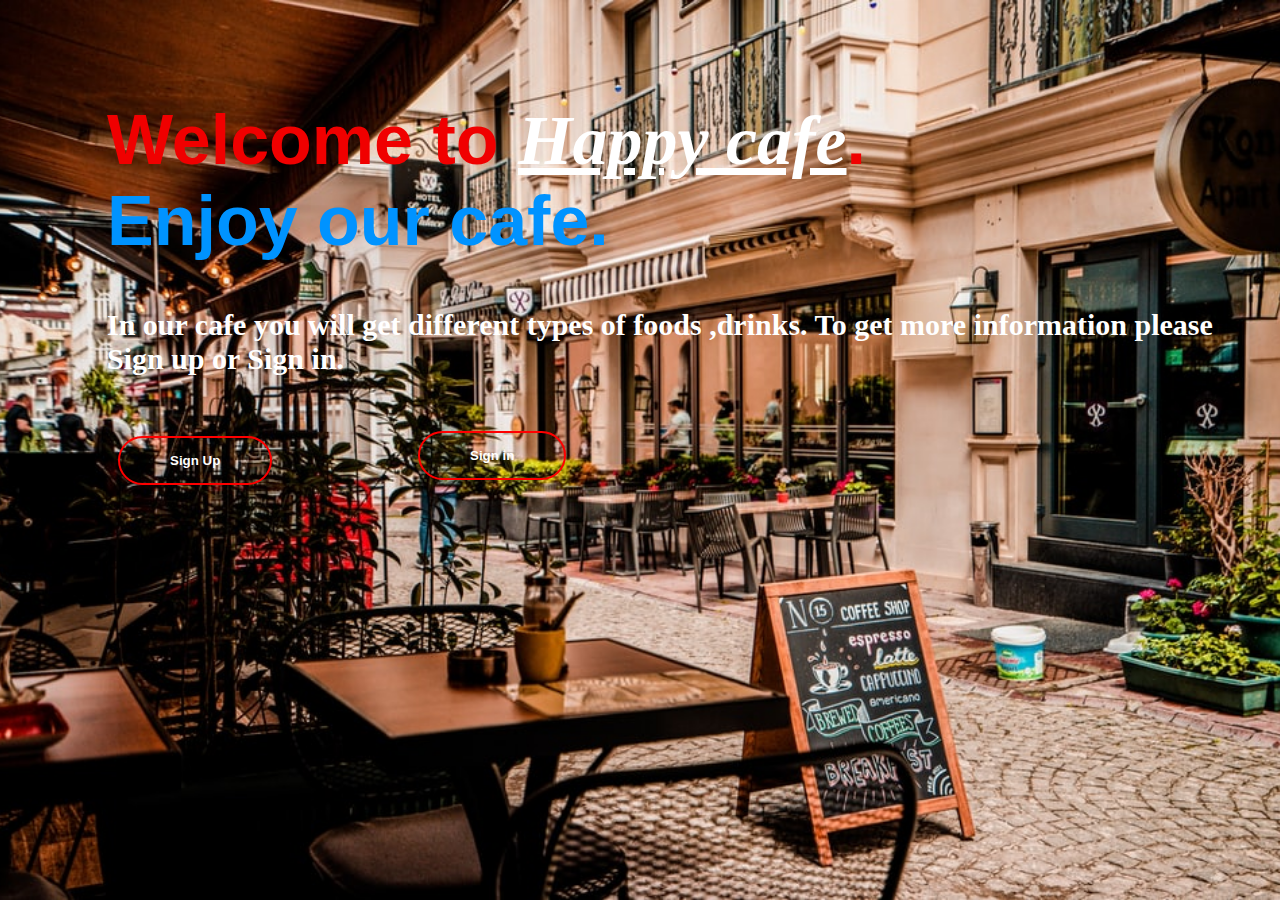
<file: index.html>
<html><head>
        <title>Happy Cafe</title>
        <link rel="stylesheet" href="websit.css">
    </head>
    <body background="file:///C:/Users/user/Desktop/My%20Website/cafe.jpg">
        <div class=".header">
            </div>
        <h1>Welcome to <i class="welcome">Happy cafe</i>.<br> <b>Enjoy our cafe.</b></h1>
        <p>In our cafe you will get different types of foods ,drinks. To get more information please Sign up or Sign in. </p>
        <form action="up.html">
        <input type="submit" value="Sign Up">
        </form>
        <div class="in">
        <form action="sign-in.html">
        <input type="submit" value="Sign in">
        </form>
        </div>
    
</body></html>
</file>
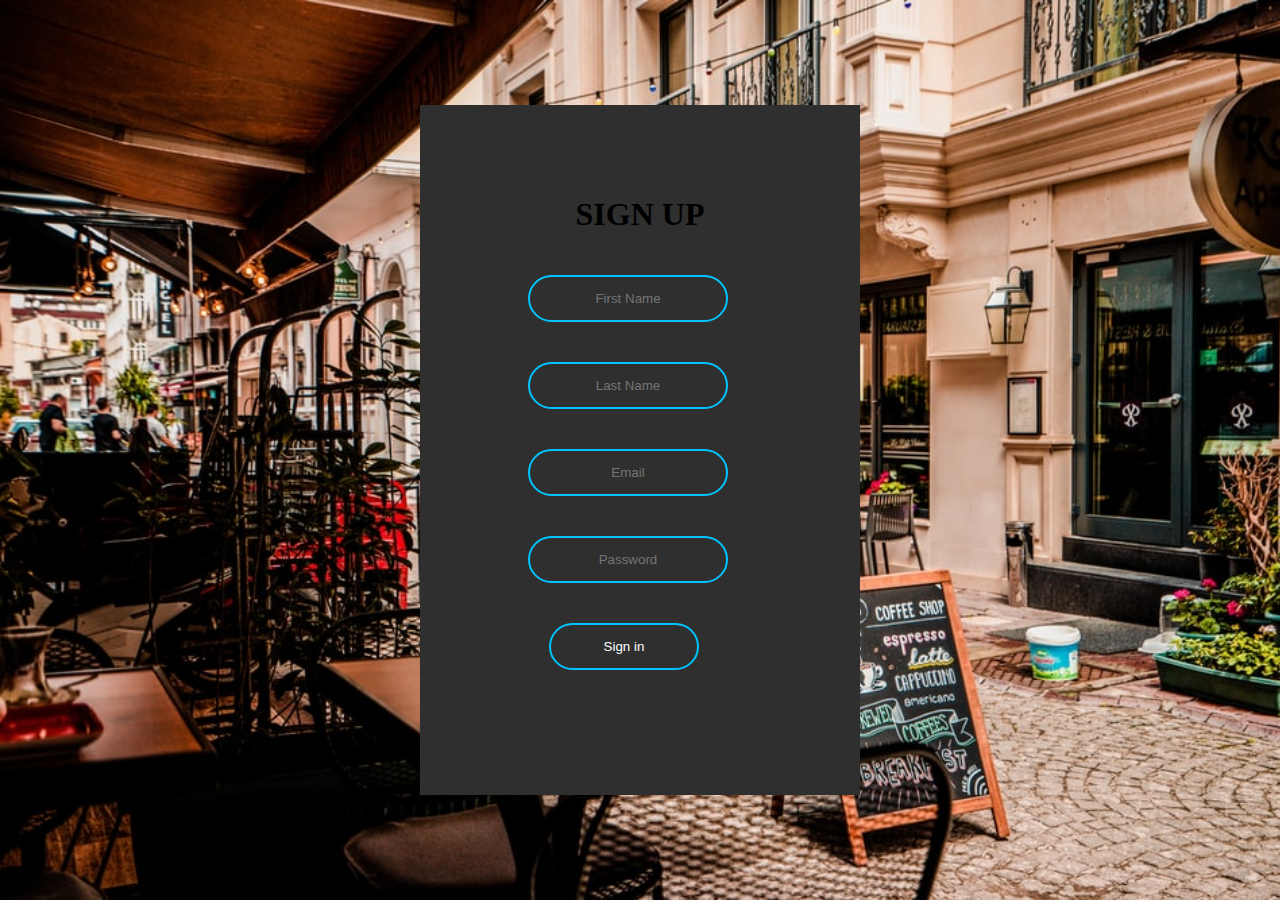
<file: sign-in.html>
<htmL>
    <head>
        <title>Sign in page</title>
        <link rel="stylesheet" href="sign up.css">
    </head>
    <body>
        <form class="box" action=happy-cafe.html >
            <center><h1>SIGN UP</h1></center>
            <input type="text" placeholder="First Name" required>
            <input type="text" placeholder="Last Name" required>
            <input type="email" placeholder="Email" required>
            <input type="password" placeholder="Password" required>
            <input type="submit" value="Sign in">
        </form>
    </body>
</htmL>
</file>
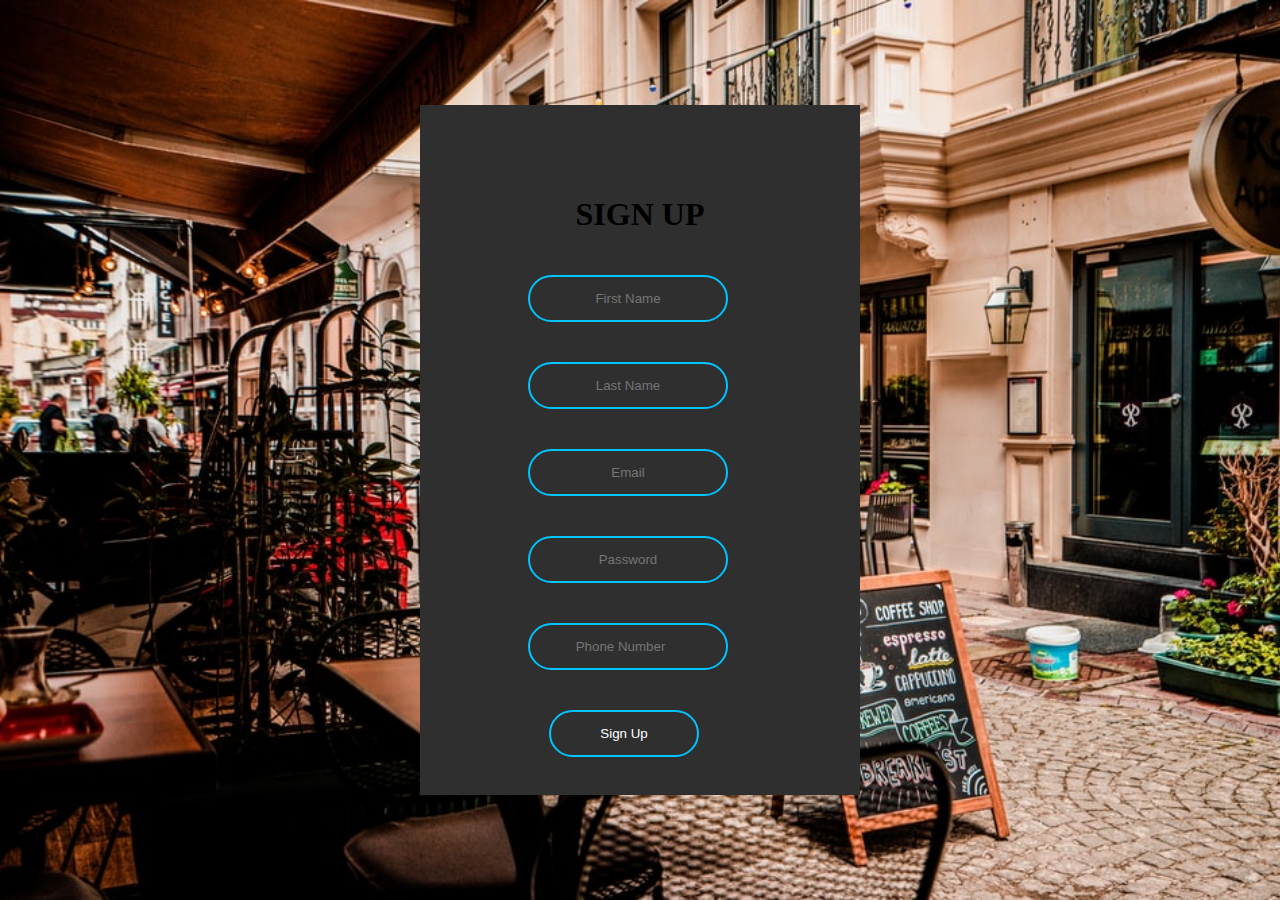
<file: up.html>
<htmL>
    <head>
        <title>Sign up page</title>
        <link rel="stylesheet" href="sign up.css">
    </head>
    <body>
        <form class="box" action=happy-cafe.html >
            <center><h1>SIGN UP</h1></center>
            <input type="text" placeholder="First Name" required>
            <input type="text" placeholder="Last Name" required>
            <input type="email" placeholder="Email" required>
            <input type="password" placeholder="Password" required>
            <input type="number" placeholder="Phone Number" required >
            <input type="submit" value="Sign Up" >
        </form>
    </body>
</htmL>
</file>
<file: websit.css>
body{
    background-size: cover;
    background-image: url(cafee.jpg);
    background-position: center;
}
h1{
    font-family: sans-serif;
    color: #f00000;
    margin-top: 100;
    margin-left: 99px;
    font-size: 70
}
.welcome{
    font-family: cursive;
    color: #fff;
    text-decoration: underline;
}
.happy{
    font-family: cursive;
    color: #fff;
    text-decoration: underline;
}
b{
    font-family: sans-serif;
    color: #0093ff;
    margin-top: -15px;
}
p{
    color: #fff;
    font-weight: 900;
    margin-left: 99px;
    font-size: 30;
}
input{
    background-color: transparent;
    border: solid 2px red;
    border-radius: 90px;
    padding: 15 50 15;
    margin-left: 110px;
    margin-top: 30px;
    cursor: pointer;
    color: #fff;
    font-weight: 900;
}
input:hover{
    transform: translate;
    border-color: #7b0098;
    background-color: #00fffa;
    color: black;
}
.in{
    padding-left: 300;
    margin-top: -100;
}
</file>
<file: sign up.css>
body{
    margin: ;
    padding: 0;
    background-image: url(cafee.jpg);
    background-size: cover;
}
.box{
    width:300px;
    padding:70px;
    position:absolute;
    top:50%;
    left:50%;
    transform:translate(-50%,-50%);
    background:#2f2f2f;
    height:550px;
}
.box input[type="text"]{
    border: 0;
    background:none;
    margin: 20px 38;
    text-align: center;
    border:2px solid #00c4ff;
    border-radius: 30px;
    padding: 14px;
    width:200px;
    outline: none;
    color:white;
}
.box input[type="email"],.box input[type="password"],.box input[type="number"]{
    border: 0;
    background:none;
    margin: 20px 38;
    text-align: center;
    border:2px solid #00c4ff;
    border-radius: 30px;
    padding: 14px;
    width:200px;
    outline: none;
    color:white;
}
.box input:focus{
    transform: translate;
    border-color: #ff0000;
    width: 250px;
}
.box input[type="submit"]{
    border: 0;
    background:none;
    margin:20px 59;
    text-align: center;
    border:2px solid #00c4ff;
    border-radius: 30px;
    padding: 14px;
    width:150px;
    outline: none;
    color:white;
}
</file>
